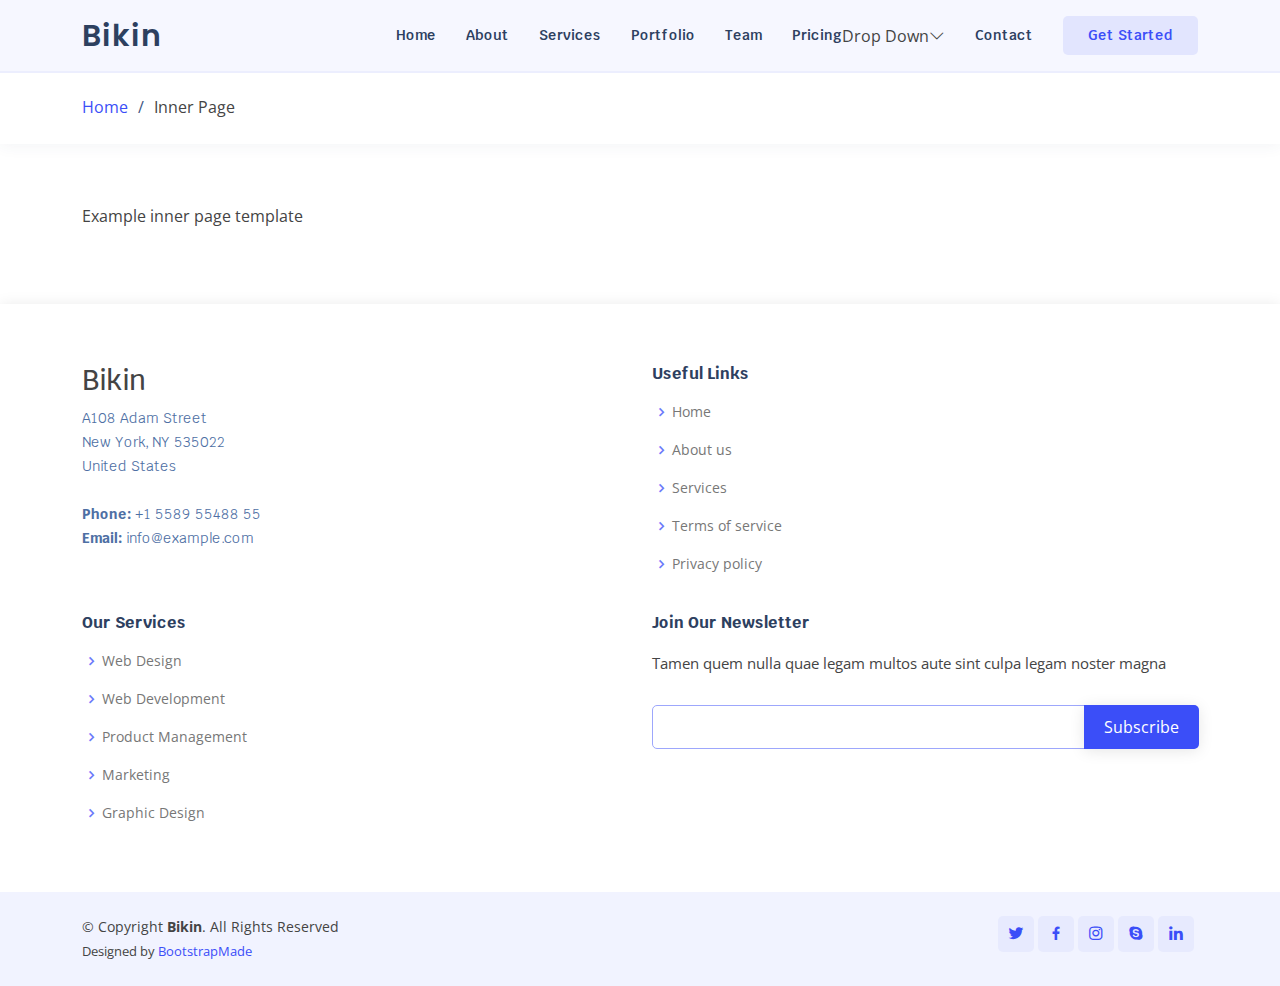
<file: inner-page.html>
<!DOCTYPE html><html lang="en"><head><meta charset="utf-8"><meta name="viewport" content="width=device-width, initial-scale=1.0, shrink-to-fit=no"><title>Inner Page - Bikin Bootstrap Template</title><link rel="stylesheet" href="https://cdn.jsdelivr.net/npm/bootstrap@5.2.3/dist/css/bootstrap.min.css"><link rel="stylesheet" href="https://fonts.googleapis.com/css?family=Open+Sans:300,300i,400,400i,600,600i,700,700i|Krub:300,300i,400,400i,500,500i,600,600i,700,700i|Poppins:300,300i,400,400i,500,500i,600,600i,700,700i"><link rel="stylesheet" href="assets/css/styles.min.css?h=ce9382f1f3877128290634bd773b4205"></head><body><header id="header" class="fixed-top"><div class="container d-flex justify-content-between align-items-center"><h1 class="logo"><a href="index.html">Bikin</a></h1><nav id="navbar" class="navbar"><ul><li><a class="nav-link scrollto" href="#hero">Home</a></li><li><a class="nav-link scrollto" href="#about">About</a></li><li><a class="nav-link scrollto" href="#services">Services</a></li><li><a class="nav-link scrollto" href="#portfolio">Portfolio</a></li><li><a class="nav-link scrollto" href="#team">Team</a></li><li><a class="nav-link scrollto" href="#pricing">Pricing</a></li><li class="dropdown"><span>Drop Down</span><i class="bi bi-chevron-down"></i><ul><li><a href="#">Drop Down 1</a></li><li class="dropdown"><a href="#"><span>Deep Drop Down</span><i class="bi bi-chevron-right"></i></a><ul><li><a href="#">Deep Drop Down 1</a></li><li><a href="#">Deep Drop Down 2</a></li><li><a href="#">Deep Drop Down 3</a></li><li><a href="#">Deep Drop Down 4</a></li><li><a href="#">Deep Drop Down 5</a></li></ul></li><li><a href="#">Drop Down 2</a></li><li><a href="#">Drop Down 3</a></li><li><a href="#">Drop Down 4</a></li></ul></li><li><a class="nav-link scrollto" href="#contact">Contact</a></li><li><a class="getstarted scrollto" href="#about">Get Started</a></li></ul><i class="bi bi-list mobile-nav-toggle"></i></nav></div></header><main id="main"><section id="breadcrumbs" class="breadcrumbs"><div class="container"><ol><li><a href="index.html">Home</a></li><li>Inner Page</li></ol></div></section><section class="inner-page"><div class="container"><p>          Example inner page template        </p></div></section></main><footer id="footer"><div class="footer-top"><div class="container"><div class="row"><div class="col-md-6 col-lg-3 footer-contact"><h3>Bikin</h3><p>              A108 Adam Street <br>              New York, NY 535022<br>              United States <br><br><strong>Phone:</strong> +1 5589 55488 55<br><strong>Email:</strong> info@example.com<br></p></div><div class="col-md-6 col-lg-2 footer-links"><h4>Useful Links</h4><ul><li><i class="bx bx-chevron-right"></i><a href="#">Home</a></li><li><i class="bx bx-chevron-right"></i><a href="#">About us</a></li><li><i class="bx bx-chevron-right"></i><a href="#">Services</a></li><li><i class="bx bx-chevron-right"></i><a href="#">Terms of service</a></li><li><i class="bx bx-chevron-right"></i><a href="#">Privacy policy</a></li></ul></div><div class="col-md-6 col-lg-3 footer-links"><h4>Our Services</h4><ul><li><i class="bx bx-chevron-right"></i><a href="#">Web Design</a></li><li><i class="bx bx-chevron-right"></i><a href="#">Web Development</a></li><li><i class="bx bx-chevron-right"></i><a href="#">Product Management</a></li><li><i class="bx bx-chevron-right"></i><a href="#">Marketing</a></li><li><i class="bx bx-chevron-right"></i><a href="#">Graphic Design</a></li></ul></div><div class="col-md-6 col-lg-4 footer-newsletter"><h4>Join Our Newsletter</h4><p>Tamen quem nulla quae legam multos aute sint culpa legam noster magna</p><form action="" method="post"><input type="email" name="email"><input type="submit" value="Subscribe"></form></div></div></div></div><div class="container d-md-flex py-4"><div class="text-center text-md-start me-md-auto"><div class="copyright"><span>          © Copyright </span><strong><span>Bikin</span></strong><span>. All Rights Reserved        </span></div><div class="credits"><span>                                                  Designed by </span><a href="https://bootstrapmade.com/">BootstrapMade</a></div></div><div class="text-center social-links text-md-right pt-3 pt-md-0"><a href="#" class="twitter"><i class="bx bxl-twitter"></i></a><a href="#" class="facebook"><i class="bx bxl-facebook"></i></a><a href="#" class="instagram"><i class="bx bxl-instagram"></i></a><a href="#" class="google-plus"><i class="bx bxl-skype"></i></a><a href="#" class="linkedin"><i class="bx bxl-linkedin"></i></a></div></div></footer><div id="preloader"></div><a class="d-flex justify-content-center align-items-center back-to-top" href="#"><i class="bi bi-arrow-up-short"></i></a><script src="https://cdnjs.cloudflare.com/ajax/libs/jquery/3.6.0/jquery.min.js"></script><script src="https://cdn.jsdelivr.net/npm/bootstrap@5.2.3/dist/js/bootstrap.bundle.min.js"></script><script src="assets/js/script.min.js?h=338731dcbf7f39bfa734b13d40ebf01c"></script></body></html>
</file>
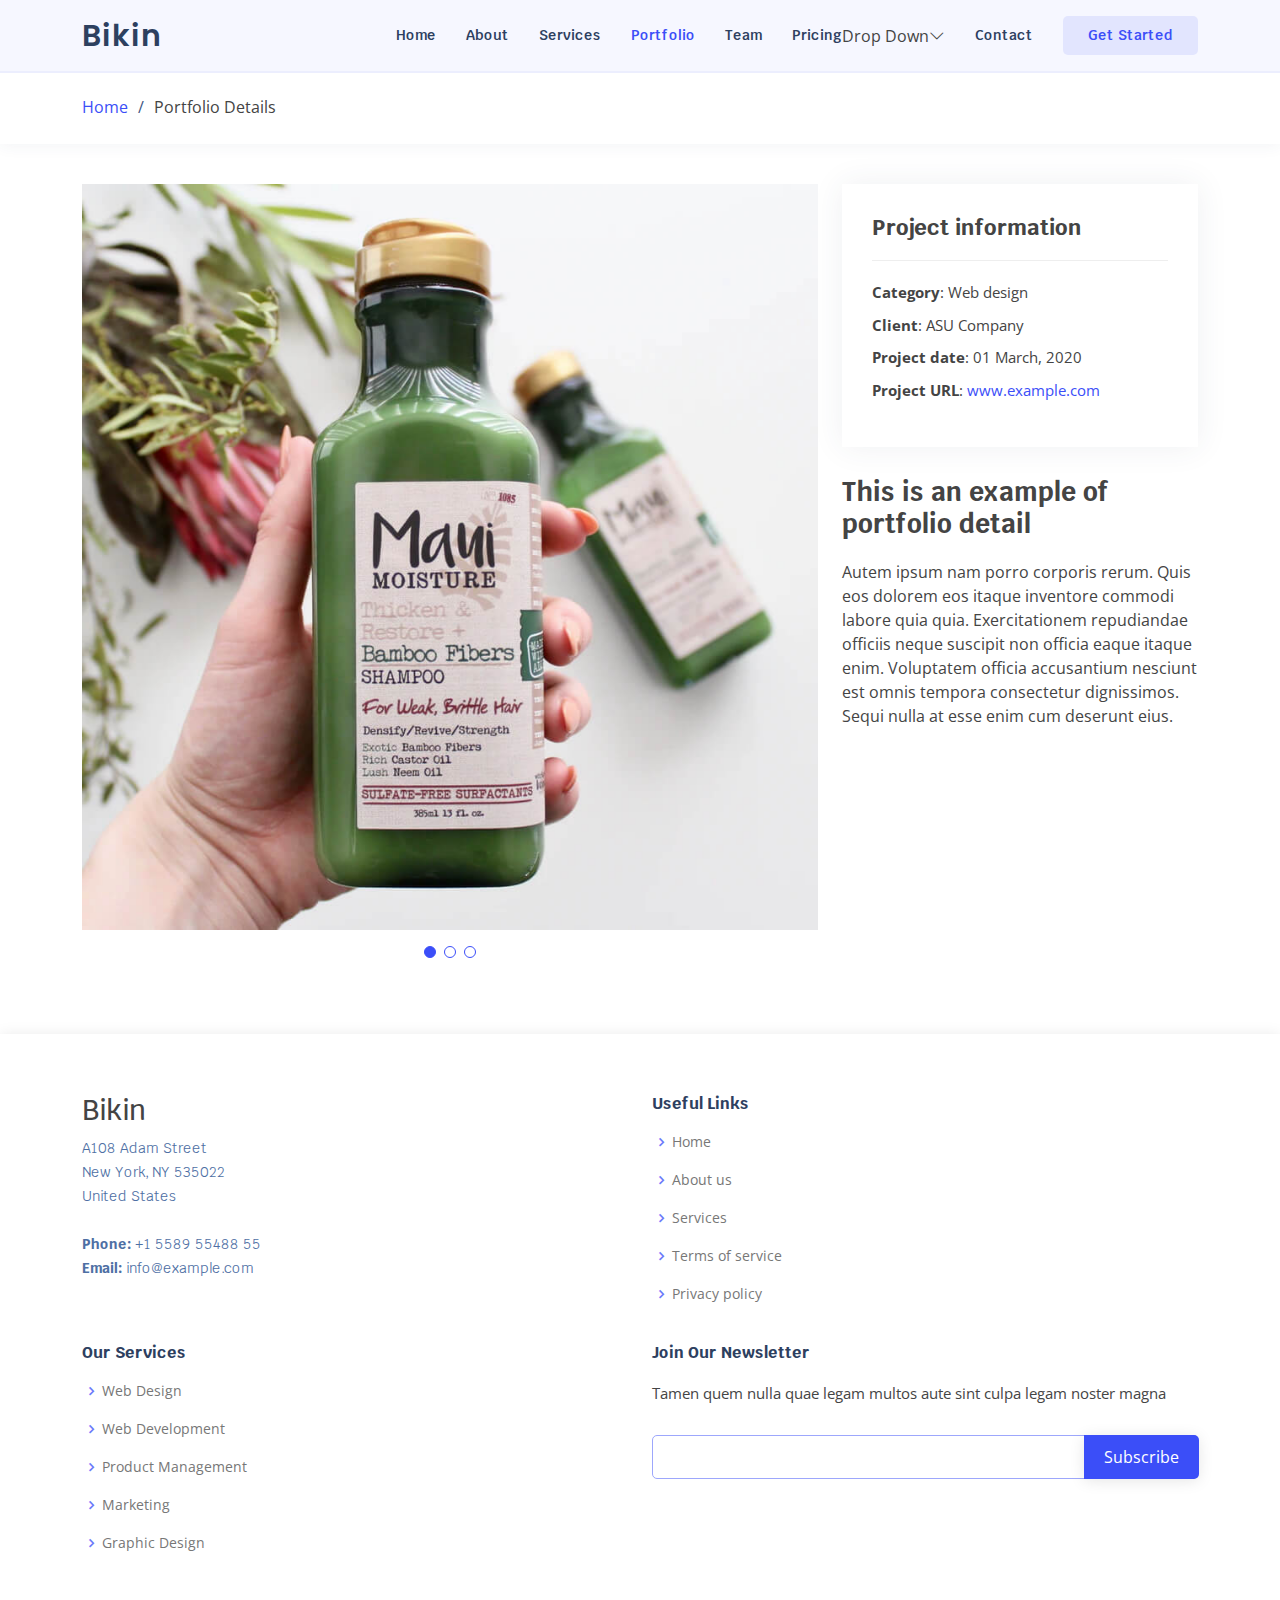
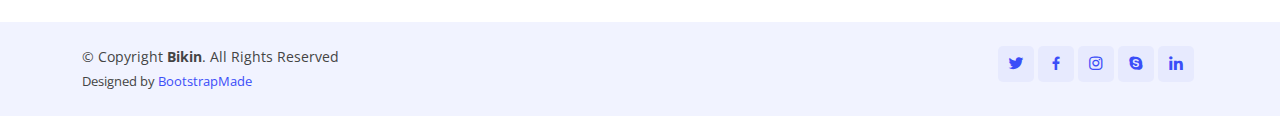
<file: portfolio-details.html>
<!DOCTYPE html><html lang="en"><head><meta charset="utf-8"><meta name="viewport" content="width=device-width, initial-scale=1.0, shrink-to-fit=no"><title>Portfolio Details - Bikin Bootstrap Template</title><link rel="stylesheet" href="https://cdn.jsdelivr.net/npm/bootstrap@5.2.3/dist/css/bootstrap.min.css"><link rel="stylesheet" href="https://fonts.googleapis.com/css?family=Open+Sans:300,300i,400,400i,600,600i,700,700i|Krub:300,300i,400,400i,500,500i,600,600i,700,700i|Poppins:300,300i,400,400i,500,500i,600,600i,700,700i"><link rel="stylesheet" href="assets/css/styles.min.css?h=ce9382f1f3877128290634bd773b4205"></head><body><header id="header" class="fixed-top"><div class="container d-flex justify-content-between align-items-center"><h1 class="logo"><a href="index.html">Bikin</a></h1><nav id="navbar" class="navbar"><ul><li><a class="nav-link scrollto" href="#hero">Home</a></li><li><a class="nav-link scrollto" href="#about">About</a></li><li><a class="nav-link scrollto" href="#services">Services</a></li><li><a class="nav-link scrollto active" href="#portfolio">Portfolio</a></li><li><a class="nav-link scrollto" href="#team">Team</a></li><li><a class="nav-link scrollto" href="#pricing">Pricing</a></li><li class="dropdown"><span>Drop Down</span><i class="bi bi-chevron-down"></i><ul><li><a href="#">Drop Down 1</a></li><li class="dropdown"><a href="#"><span>Deep Drop Down</span><i class="bi bi-chevron-right"></i></a><ul><li><a href="#">Deep Drop Down 1</a></li><li><a href="#">Deep Drop Down 2</a></li><li><a href="#">Deep Drop Down 3</a></li><li><a href="#">Deep Drop Down 4</a></li><li><a href="#">Deep Drop Down 5</a></li></ul></li><li><a href="#">Drop Down 2</a></li><li><a href="#">Drop Down 3</a></li><li><a href="#">Drop Down 4</a></li></ul></li><li><a class="nav-link scrollto" href="#contact">Contact</a></li><li><a class="getstarted scrollto" href="#about">Get Started</a></li></ul><i class="bi bi-list mobile-nav-toggle"></i></nav></div></header><main id="main"><section id="breadcrumbs" class="breadcrumbs"><div class="container"><ol><li><a href="index.html">Home</a></li><li>Portfolio Details</li></ol></div></section><section id="portfolio-details" class="portfolio-details"><div class="container"><div class="row gy-4"><div class="col-lg-8"><div class="portfolio-details-slider swiper"><div class="align-items-center swiper-wrapper"><div class="swiper-slide"><img src="assets/img/portfolio/portfolio-1.jpg?h=89e90aca0619c221ea6cb90ed1510849" alt=""></div><div class="swiper-slide"><img src="assets/img/portfolio/portfolio-2.jpg?h=89e90aca0619c221ea6cb90ed1510849" alt=""></div><div class="swiper-slide"><img src="assets/img/portfolio/portfolio-3.jpg?h=89e90aca0619c221ea6cb90ed1510849" alt=""></div></div><div class="swiper-pagination"></div></div></div><div class="col-lg-4"><div class="portfolio-info"><h3>Project information</h3><ul><li><strong>Category</strong>: Web design</li><li><strong>Client</strong>: ASU Company</li><li><strong>Project date</strong>: 01 March, 2020</li><li><strong>Project URL</strong>: <a href="#">www.example.com</a></li></ul></div><div class="portfolio-description"><h2>This is an example of portfolio detail</h2><p>                Autem ipsum nam porro corporis rerum. Quis eos dolorem eos itaque inventore commodi labore quia quia. Exercitationem repudiandae officiis neque suscipit non officia eaque itaque enim. Voluptatem officia accusantium nesciunt est omnis tempora consectetur dignissimos. Sequi nulla at esse enim cum deserunt eius.              </p></div></div></div></div></section></main><footer id="footer"><div class="footer-top"><div class="container"><div class="row"><div class="col-md-6 col-lg-3 footer-contact"><h3>Bikin</h3><p>              A108 Adam Street <br>              New York, NY 535022<br>              United States <br><br><strong>Phone:</strong> +1 5589 55488 55<br><strong>Email:</strong> info@example.com<br></p></div><div class="col-md-6 col-lg-2 footer-links"><h4>Useful Links</h4><ul><li><i class="bx bx-chevron-right"></i><a href="#">Home</a></li><li><i class="bx bx-chevron-right"></i><a href="#">About us</a></li><li><i class="bx bx-chevron-right"></i><a href="#">Services</a></li><li><i class="bx bx-chevron-right"></i><a href="#">Terms of service</a></li><li><i class="bx bx-chevron-right"></i><a href="#">Privacy policy</a></li></ul></div><div class="col-md-6 col-lg-3 footer-links"><h4>Our Services</h4><ul><li><i class="bx bx-chevron-right"></i><a href="#">Web Design</a></li><li><i class="bx bx-chevron-right"></i><a href="#">Web Development</a></li><li><i class="bx bx-chevron-right"></i><a href="#">Product Management</a></li><li><i class="bx bx-chevron-right"></i><a href="#">Marketing</a></li><li><i class="bx bx-chevron-right"></i><a href="#">Graphic Design</a></li></ul></div><div class="col-md-6 col-lg-4 footer-newsletter"><h4>Join Our Newsletter</h4><p>Tamen quem nulla quae legam multos aute sint culpa legam noster magna</p><form action="" method="post"><input type="email" name="email"><input type="submit" value="Subscribe"></form></div></div></div></div><div class="container d-md-flex py-4"><div class="text-center text-md-start me-md-auto"><div class="copyright"><span>          © Copyright </span><strong><span>Bikin</span></strong><span>. All Rights Reserved        </span></div><div class="credits"><span>                                                  Designed by </span><a href="https://bootstrapmade.com/">BootstrapMade</a></div></div><div class="text-center social-links text-md-right pt-3 pt-md-0"><a href="#" class="twitter"><i class="bx bxl-twitter"></i></a><a href="#" class="facebook"><i class="bx bxl-facebook"></i></a><a href="#" class="instagram"><i class="bx bxl-instagram"></i></a><a href="#" class="google-plus"><i class="bx bxl-skype"></i></a><a href="#" class="linkedin"><i class="bx bxl-linkedin"></i></a></div></div></footer><div id="preloader"></div><a class="d-flex justify-content-center align-items-center back-to-top" href="#"><i class="bi bi-arrow-up-short"></i></a><script src="https://cdnjs.cloudflare.com/ajax/libs/jquery/3.6.0/jquery.min.js"></script><script src="https://cdn.jsdelivr.net/npm/bootstrap@5.2.3/dist/js/bootstrap.bundle.min.js"></script><script src="assets/js/script.min.js?h=338731dcbf7f39bfa734b13d40ebf01c"></script></body></html>
</file>
